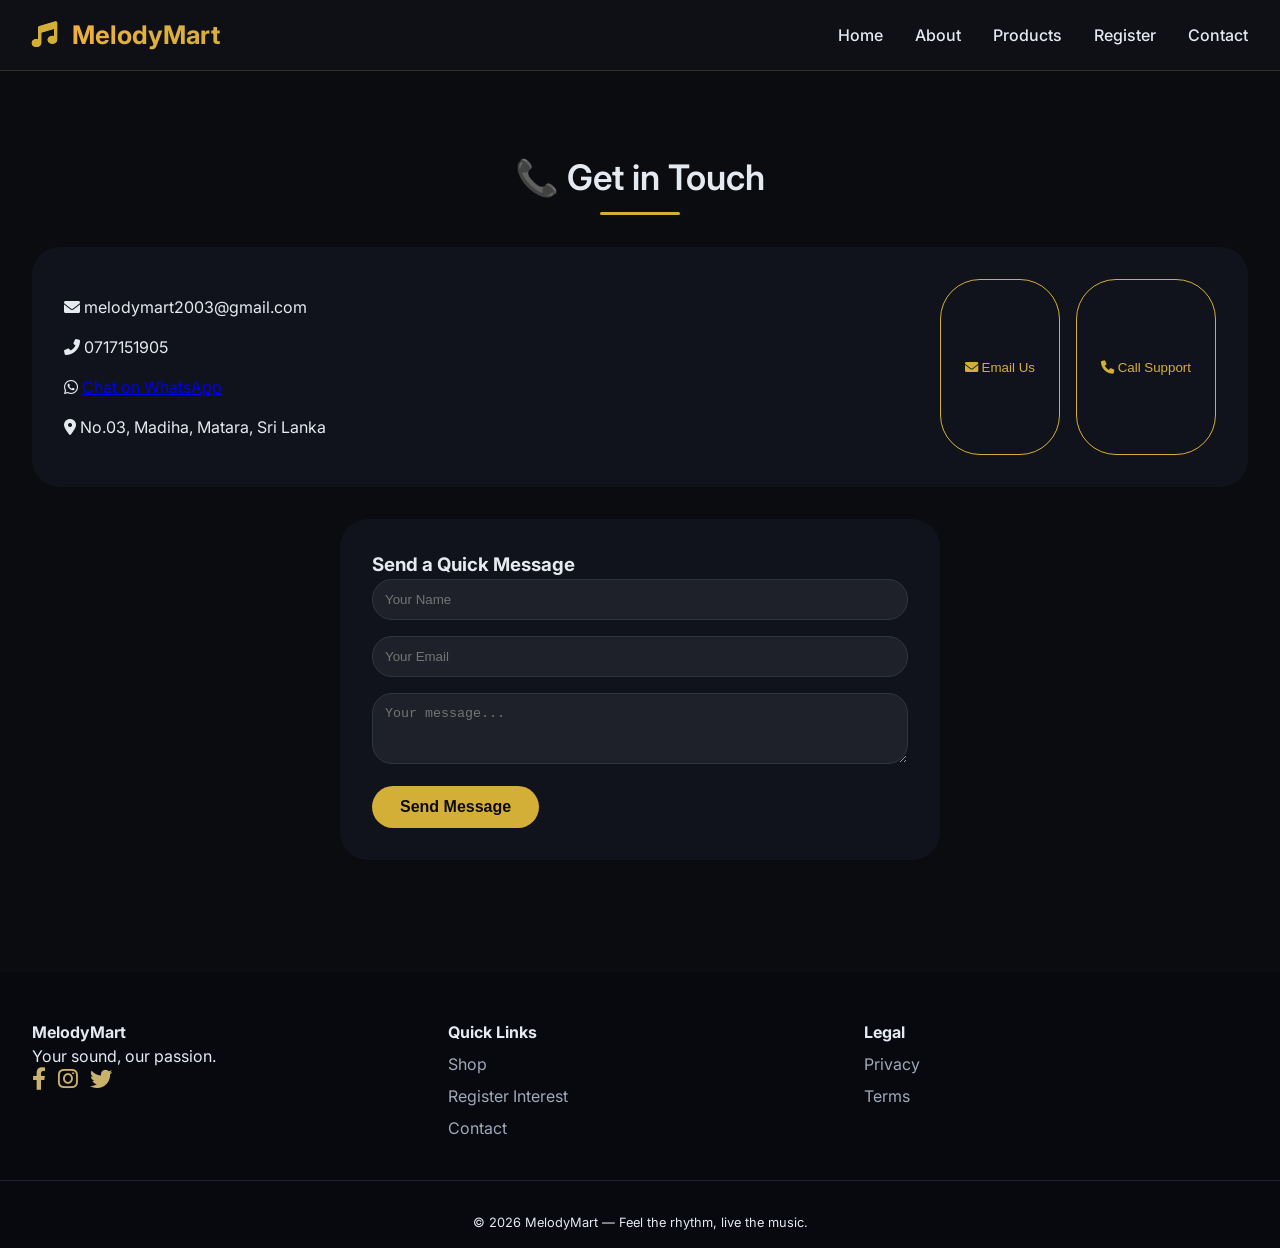
<file: contact.html>
<!DOCTYPE html>
<html lang="en">
<head>
  <meta charset="UTF-8">
  <meta name="viewport" content="width=device-width, initial-scale=1.0">
  <title>MelodyMart | Contact Us</title>
  <link href="https://fonts.googleapis.com/css2?family=Inter:opsz,wght@14..32,300;400;500;600;700&display=swap" rel="stylesheet">
  <link rel="stylesheet" href="https://cdnjs.cloudflare.com/ajax/libs/font-awesome/6.0.0-beta3/css/all.min.css">
  <link rel="stylesheet" href="style.css">
  <!-- Google tag (gtag.js) -->
<script async src="https://www.googletagmanager.com/gtag/js?id=G-DK54T7PQ12"></script>
<script>
  window.dataLayer = window.dataLayer || [];
  function gtag(){dataLayer.push(arguments);}
  gtag('js', new Date());
  gtag('config', 'G-DK54T7PQ12');
</script>
</head>
<body>
    <!-- Meta Pixel Code -->
<script>
  !function(f,b,e,v,n,t,s)
  {if(f.fbq)return;n=f.fbq=function(){n.callMethod?
  n.callMethod.apply(n,arguments):n.queue.push(arguments)};
  if(!f._fbq)f._fbq=n;n.push=n;n.loaded=!0;n.version='2.0';
  n.queue=[];t=b.createElement(e);t.async=!0;
  t.src=v;s=b.getElementsByTagName(e)[0];
  s.parentNode.insertBefore(t,s)}(window, document,'script',
  'https://connect.facebook.net/en_US/fbevents.js');
  fbq('init', '172363682597537');
  fbq('track', 'PageView');
</script>
<noscript>
  <img height="1" width="1" style="display:none"
       src="https://www.facebook.com/tr?id=172363682597537&ev=PageView&noscript=1"/>
</noscript>
<!-- End Meta Pixel Code -->
  <nav class="navbar">
    <div class="container nav-container">
      <div class="logo"><i class="fas fa-music"></i> MelodyMart</div>
      <ul class="nav-links">
        <li><a href="index.html">Home</a></li>
        <li><a href="about.html">About</a></li>
        <li><a href="products.html">Products</a></li>
        <li><a href="register.html">Register</a></li>
        <li><a href="contact.html">Contact</a></li>
      </ul>
      <div class="menu-toggle"><i class="fas fa-bars"></i></div>
    </div>
  </nav>

  <section class="contact-page">
    <div class="container">
      <h2 class="section-title">📞 Get in Touch</h2>
      <div class="contact-grid">
        <div class="contact-info">
          <p><i class="fas fa-envelope"></i> melodymart2003@gmail.com</p>
          <p><i class="fas fa-phone-alt"></i> 0717151905</p>
          <p><i class="fab fa-whatsapp"></i> <a href="https://wa.me/0717151905" target="_blank">Chat on WhatsApp</a></p>
          <p><i class="fas fa-map-marker-alt"></i> No.03, Madiha, Matara, Sri Lanka</p>
        </div>
        <div class="contact-buttons">
          <button class="contact-btn" id="quickEmailBtn"><i class="fas fa-envelope"></i> Email Us</button>
          <button class="contact-btn" id="callBtn"><i class="fas fa-phone"></i> Call Support</button>
        </div>
      </div>
      <div class="contact-form-mini">
        <h3>Send a Quick Message</h3>
        <form id="quickContactForm">
          <input type="text" placeholder="Your Name" id="contactName">
          <input type="email" placeholder="Your Email" id="contactEmail">
          <textarea rows="3" placeholder="Your message..."></textarea>
          <button type="submit" class="btn btn-primary">Send Message</button>
        </form>
      </div>
    </div>
  </section>

  <footer class="footer">
    <div class="container footer-inner">
      <div class="footer-col"><h4>MelodyMart</h4><p>Your sound, our passion.</p><div class="social-icons"><i class="fab fa-facebook-f"></i><i class="fab fa-instagram"></i><i class="fab fa-twitter"></i></div></div>
      <div class="footer-col"><h4>Quick Links</h4><a href="products.html">Shop</a><a href="register.html">Register Interest</a><a href="contact.html">Contact</a></div>
      <div class="footer-col"><h4>Legal</h4><a href="#">Privacy</a><a href="#">Terms</a></div>
    </div>
    <div class="footer-bottom">© 2026 MelodyMart — Feel the rhythm, live the music.</div>
  </footer>

  <script src="script.js"></script>
</body>
</html>
</file>
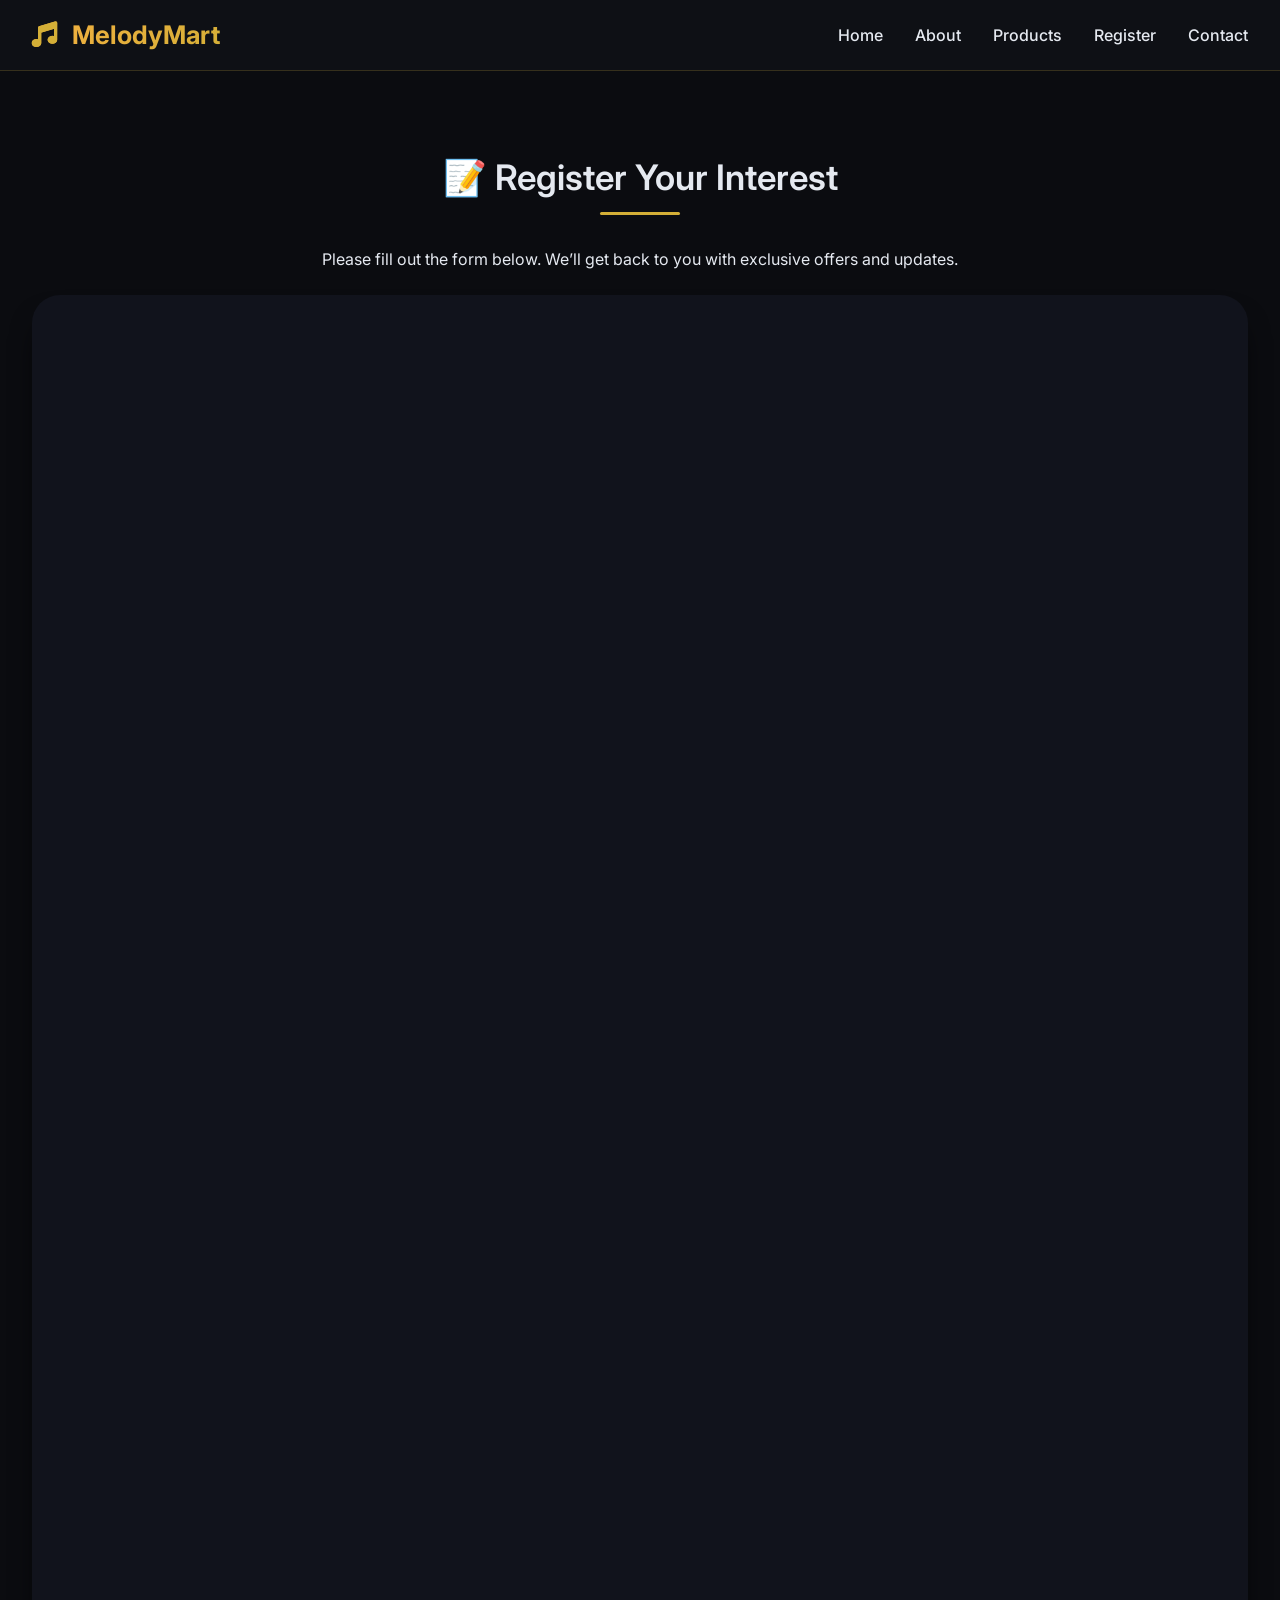
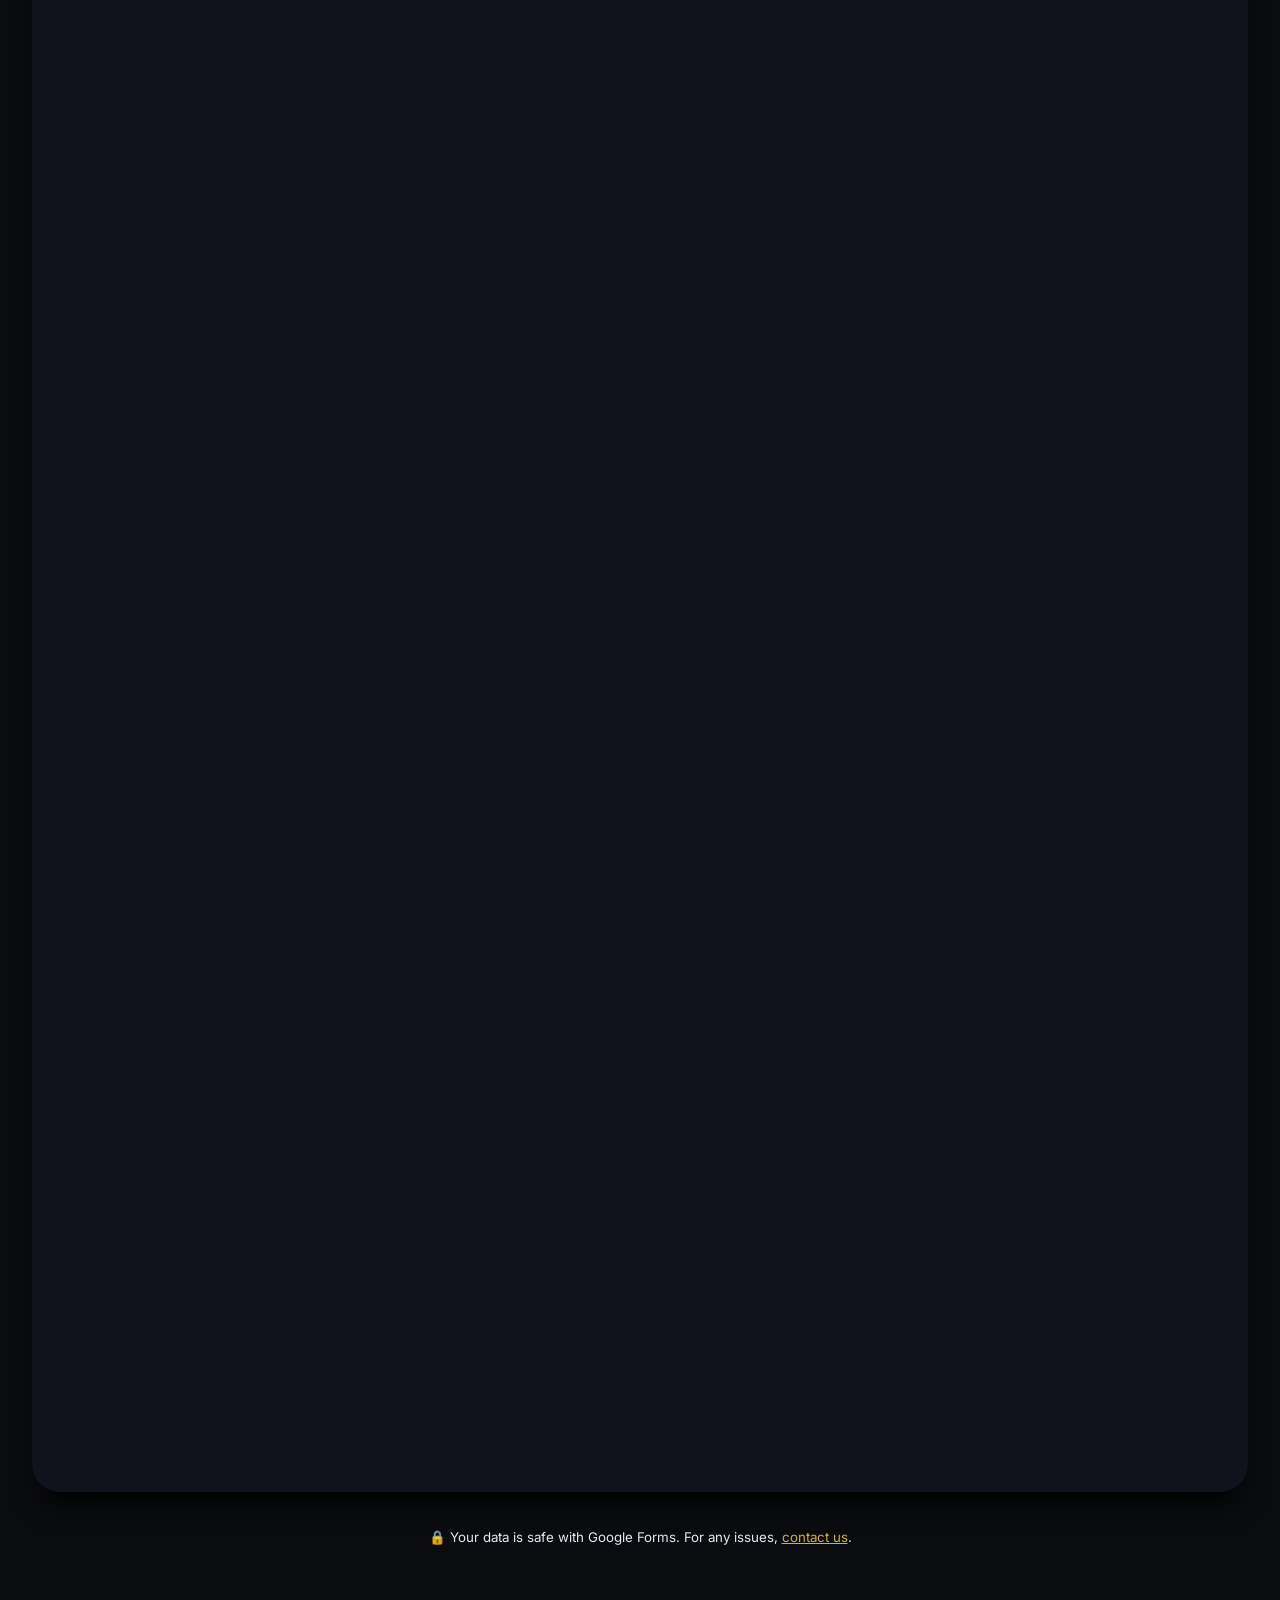
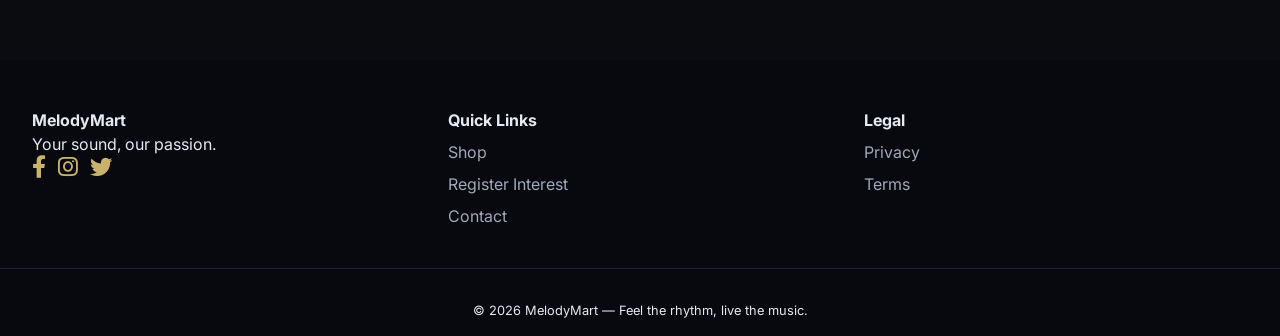
<file: register.html>
<!DOCTYPE html>
<html lang="en">
<head>
  <meta charset="UTF-8">
  <meta name="viewport" content="width=device-width, initial-scale=1.0">
  <title>MelodyMart | Register Interest</title>
  <link href="https://fonts.googleapis.com/css2?family=Inter:opsz,wght@14..32,300;400;500;600;700&display=swap" rel="stylesheet">
  <link rel="stylesheet" href="https://cdnjs.cloudflare.com/ajax/libs/font-awesome/6.0.0-beta3/css/all.min.css">
  <link rel="stylesheet" href="style.css">
  <style>
    /* Additional style for the Google Form iframe */
    .google-form-container {
      position: relative;
      overflow: hidden;
      width: 100%;
      border-radius: 28px;
      background: #11131C;
      padding: 1rem;
      box-shadow: 0 20px 30px -10px black;
    }
    .google-form-container iframe {
      width: 100%;
      min-height: 800px;
      border: none;
      border-radius: 20px;
    }
    @media (max-width: 768px) {
      .google-form-container iframe {
        min-height: 900px;
      }
    }
  </style>
  <!-- Google tag (gtag.js) -->
<script async src="https://www.googletagmanager.com/gtag/js?id=G-DK54T7PQ12"></script>
<script>
  window.dataLayer = window.dataLayer || [];
  function gtag(){dataLayer.push(arguments);}
  gtag('js', new Date());
  gtag('config', 'G-DK54T7PQ12');
</script>
</head>
<body>
    <!-- Meta Pixel Code -->
<script>
  !function(f,b,e,v,n,t,s)
  {if(f.fbq)return;n=f.fbq=function(){n.callMethod?
  n.callMethod.apply(n,arguments):n.queue.push(arguments)};
  if(!f._fbq)f._fbq=n;n.push=n;n.loaded=!0;n.version='2.0';
  n.queue=[];t=b.createElement(e);t.async=!0;
  t.src=v;s=b.getElementsByTagName(e)[0];
  s.parentNode.insertBefore(t,s)}(window, document,'script',
  'https://connect.facebook.net/en_US/fbevents.js');
  fbq('init', '172363682597537');
  fbq('track', 'PageView');
</script>
<noscript>
  <img height="1" width="1" style="display:none"
       src="https://www.facebook.com/tr?id=172363682597537&ev=PageView&noscript=1"/>
</noscript>
<!-- End Meta Pixel Code -->
  <nav class="navbar">
    <div class="container nav-container">
      <div class="logo"><i class="fas fa-music"></i> MelodyMart</div>
      <ul class="nav-links">
        <li><a href="index.html">Home</a></li>
        <li><a href="about.html">About</a></li>
        <li><a href="products.html">Products</a></li>
        <li><a href="register.html">Register</a></li>
        <li><a href="contact.html">Contact</a></li>
      </ul>
      <div class="menu-toggle"><i class="fas fa-bars"></i></div>
    </div>
  </nav>

  <section class="lead-section">
    <div class="container">
      <h2 class="section-title">📝 Register Your Interest</h2>
      <p class="form-note" style="text-align: center; margin-bottom: 1.5rem;">
        Please fill out the form below. We’ll get back to you with exclusive offers and updates.
      </p>
      <div class="google-form-container">
        <!-- 
          🔁 REPLACE the src URL with YOUR Google Form embed link.
          How to get it: 
          1. Open your Google Form.
          2. Click "Send" → "Embed" tab.
          3. Copy the entire <iframe> src="..." and paste it below.
        -->
        <iframe title="Google Form" src="https://docs.google.com/forms/d/e/1FAIpQLSczgNnSuDUyE1dwr7FlI7rTvNwrhMyN49JjaRX7D3xnfSAmHA/viewform?embedded=true" width="640" height="2759" >Loading…</iframe>
        
      </div>
      <div class="analytics-note" style="text-align: center; margin-top: 2rem;">
        <small>🔒 Your data is safe with Google Forms. For any issues, <a href="contact.html" style="color: #D4AF37;">contact us</a>.</small>
      </div>
    </div>
  </section>

  <footer class="footer">
    <div class="container footer-inner">
      <div class="footer-col"><h4>MelodyMart</h4><p>Your sound, our passion.</p><div class="social-icons"><i class="fab fa-facebook-f"></i><i class="fab fa-instagram"></i><i class="fab fa-twitter"></i></div></div>
      <div class="footer-col"><h4>Quick Links</h4><a href="products.html">Shop</a><a href="register.html">Register Interest</a><a href="contact.html">Contact</a></div>
      <div class="footer-col"><h4>Legal</h4><a href="#">Privacy</a><a href="#">Terms</a></div>
    </div>
    <div class="footer-bottom">© 2026 MelodyMart — Feel the rhythm, live the music.</div>
  </footer>

  <script src="script.js"></script>
  <script>
    // Optional: remove any reference to the old form's success message
    // The global script.js will not find #leadForm, so no errors occur.
    // If you want to track Google Form submissions in your analytics,
    // you would need to set up a webhook or use Google Apps Script.
    console.log("Google Form embedded. Lead tracking is now handled by Google Forms.");
  </script>
</body>
</html>
</file>
<file: style.css>
/* style.css - MelodyMart Premium Dark Theme */
* {
  margin: 0;
  padding: 0;
  box-sizing: border-box;
}

body {
  font-family: 'Inter', sans-serif;
  background-color: #0B0C10;
  color: #E5E9F0;
  scroll-behavior: smooth;
  line-height: 1.5;
}

.container {
  max-width: 1280px;
  margin: 0 auto;
  padding: 0 32px;
}

/* Navbar */
.navbar {
  position: sticky;
  top: 0;
  background: rgba(15, 17, 23, 0.95);
  backdrop-filter: blur(16px);
  z-index: 1000;
  padding: 1rem 0;
  border-bottom: 1px solid rgba(212, 175, 55, 0.2);
}

.nav-container {
  display: flex;
  justify-content: space-between;
  align-items: center;
}

.logo {
  font-size: 1.6rem;
  font-weight: 700;
  background: linear-gradient(135deg, #F5B041, #D4AF37);
  -webkit-background-clip: text;
  background-clip: text;
  color: transparent;
}

.logo i {
  color: #D4AF37;
  margin-right: 8px;
}

.nav-links {
  display: flex;
  gap: 2rem;
  list-style: none;
}

.nav-links a {
  text-decoration: none;
  color: #E5E9F0;
  font-weight: 500;
  transition: 0.3s;
}

.nav-links a:hover {
  color: #D4AF37;
}

.menu-toggle {
  display: none;
  font-size: 1.6rem;
  cursor: pointer;
}

/* Hero */
.hero {
  position: relative;
  min-height: 85vh;
  background: linear-gradient(rgba(0,0,0,0.7), rgba(0,0,0,0.7)), url('https://images.pexels.com/photos/164829/pexels-photo-164829.jpeg?auto=compress&cs=tinysrgb&w=1600');
  background-size: cover;
  background-position: center 30%;
  display: flex;
  align-items: center;
  text-align: center;
}

.hero-overlay {
  position: absolute;
  top: 0;
  left: 0;
  width: 100%;
  height: 100%;
  background: radial-gradient(circle, rgba(0,0,0,0.4) 0%, #0B0C10 100%);
}

.hero-content {
  position: relative;
  z-index: 2;
}

.hero-badge {
  display: inline-block;
  background: #D4AF37;
  color: #0B0C10;
  padding: 0.3rem 1rem;
  border-radius: 40px;
  font-weight: 600;
  margin-bottom: 1.2rem;
}

.hero h1 {
  font-size: 3.3rem;
  font-weight: 700;
  margin-bottom: 1rem;
  background: linear-gradient(135deg, #FFF, #D4AF37);
  -webkit-background-clip: text;
  background-clip: text;
  color: transparent;
}

.hero p {
  font-size: 1.2rem;
  max-width: 650px;
  margin: 0 auto 2rem;
  color: #CFD8E6;
}

.btn {
  padding: 12px 28px;
  border-radius: 40px;
  font-weight: 600;
  cursor: pointer;
  transition: all 0.2s ease;
  border: none;
  font-size: 1rem;
  display: inline-flex;
  align-items: center;
  gap: 8px;
  text-decoration: none;
}

.btn-primary {
  background: #D4AF37;
  color: #0B0C10;
}

.btn-primary:hover {
  background: #E6C45E;
  transform: translateY(-2px);
  box-shadow: 0 8px 20px rgba(212, 175, 55, 0.3);
}

.btn-outline {
  background: transparent;
  border: 2px solid #D4AF37;
  color: #D4AF37;
}

.btn-outline:hover {
  background: #D4AF37;
  color: #0B0C10;
}

.hero-buttons {
  display: flex;
  gap: 1.2rem;
  justify-content: center;
  flex-wrap: wrap;
}

/* Sections */
section {
  padding: 80px 0;
}

.section-title {
  font-size: 2.2rem;
  margin-bottom: 2rem;
  text-align: center;
  font-weight: 600;
  position: relative;
}

.section-title:after {
  content: '';
  display: block;
  width: 80px;
  height: 3px;
  background: #D4AF37;
  margin: 0.5rem auto 0;
  border-radius: 3px;
}

/* About page */
.about-page .about-grid, .about-grid {
  display: flex;
  gap: 3rem;
  align-items: center;
  flex-wrap: wrap;
  margin-bottom: 4rem;
}

.about-text {
  flex: 1;
}

.about-text p {
  margin: 1rem 0;
  display: flex;
  align-items: center;
  gap: 10px;
}

.about-img {
  flex: 1;
}

.about-img img {
  width: 100%;
  border-radius: 24px;
  box-shadow: 0 20px 35px -10px rgba(0,0,0,0.5);
}

.values {
  text-align: center;
  margin-top: 3rem;
}

.value-cards {
  display: flex;
  gap: 2rem;
  justify-content: center;
  flex-wrap: wrap;
  margin-top: 2rem;
}

.value-card {
  background: #11131C;
  padding: 2rem;
  border-radius: 28px;
  width: 250px;
  border: 1px solid rgba(212, 175, 55, 0.2);
}

.value-card i {
  font-size: 2.5rem;
  color: #D4AF37;
  margin-bottom: 1rem;
}

/* Product cards */
.featured-grid, .products-grid, .recommended-grid {
  display: grid;
  grid-template-columns: repeat(auto-fill, minmax(270px, 1fr));
  gap: 2rem;
  margin-top: 1rem;
}

.product-card {
  background: #11131C;
  border-radius: 28px;
  overflow: hidden;
  transition: transform 0.25s, box-shadow 0.25s;
  border: 1px solid rgba(212, 175, 55, 0.15);
}

.product-card:hover {
  transform: translateY(-8px);
  box-shadow: 0 24px 36px -12px black;
  border-color: rgba(212, 175, 55, 0.5);
}

.product-img {
  height: 220px;
  overflow: hidden;
}

.product-img img {
  width: 100%;
  height: 100%;
  object-fit: cover;
  transition: transform 0.4s;
}

.product-card:hover .product-img img {
  transform: scale(1.05);
}

.product-info {
  padding: 1.2rem 1.2rem 1.5rem;
}

.product-name {
  font-size: 1.3rem;
  font-weight: 700;
}

.category-badge {
  font-size: 0.75rem;
  background: #252a3a;
  display: inline-block;
  padding: 4px 12px;
  border-radius: 30px;
  margin: 8px 0;
}

.price {
  font-size: 1.4rem;
  font-weight: bold;
  color: #D4AF37;
}

.stars {
  color: #F5B041;
  letter-spacing: 2px;
  margin: 5px 0;
}

.desc {
  font-size: 0.85rem;
  color: #A0A8BA;
  margin: 10px 0;
}

.card-buttons {
  display: flex;
  gap: 12px;
  margin-top: 12px;
}

.card-buttons button {
  background: rgba(212, 175, 55, 0.1);
  border: none;
  padding: 8px 0;
  border-radius: 40px;
  flex: 1;
  cursor: pointer;
  font-weight: 500;
  transition: 0.2s;
  color: #E5E9F0;
  border: 1px solid rgba(212, 175, 55, 0.3);
}

.card-buttons button:hover {
  background: #D4AF37;
  color: #0B0C10;
}

/* Filters & search */
.category-filters {
  display: flex;
  flex-wrap: wrap;
  justify-content: center;
  gap: 12px;
  margin-bottom: 28px;
}

.filter-btn {
  background: #1E212A;
  border: none;
  padding: 8px 20px;
  border-radius: 40px;
  color: #E5E9F0;
  cursor: pointer;
  font-weight: 500;
}

.filter-btn.active, .filter-btn:hover {
  background: #D4AF37;
  color: #0B0C10;
}

.search-wrapper {
  position: relative;
  max-width: 500px;
  margin: 0 auto 40px;
}

.search-input {
  width: 100%;
  padding: 14px 50px 14px 20px;
  background: #1A1D26;
  border: 1px solid #2C2F3A;
  border-radius: 60px;
  color: white;
  font-size: 1rem;
  outline: none;
}

.search-icon {
  position: absolute;
  right: 20px;
  top: 50%;
  transform: translateY(-50%);
  color: #D4AF37;
}

/* Form */
.form-card {
  background: #11131C;
  padding: 2rem;
  border-radius: 32px;
  max-width: 800px;
  margin: 0 auto;
}

.form-row {
  display: flex;
  gap: 20px;
  flex-wrap: wrap;
}

.form-group {
  flex: 1;
  margin-bottom: 20px;
}

.form-group input, .form-group select, .form-group textarea {
  width: 100%;
  padding: 14px;
  background: #1E212A;
  border: 1px solid #2F3542;
  border-radius: 20px;
  color: white;
  font-family: inherit;
  outline: none;
}

.full-btn {
  width: 100%;
  justify-content: center;
}

.form-message {
  margin-top: 1rem;
  text-align: center;
}

/* Dashboard */
.dashboard-cards {
  display: grid;
  grid-template-columns: repeat(auto-fit, minmax(170px, 1fr));
  gap: 1.2rem;
  margin-bottom: 2rem;
}

.d-card {
  background: #11131C;
  border-radius: 24px;
  padding: 1.5rem 0.5rem;
  text-align: center;
  border: 1px solid #2C2F3A;
}

.d-card i {
  font-size: 2rem;
  color: #D4AF37;
  margin-bottom: 12px;
  display: block;
}

.d-card span {
  font-size: 1.8rem;
  font-weight: 700;
  display: block;
}

.source-stats {
  background: #0C0E14;
  padding: 1rem;
  border-radius: 28px;
  text-align: center;
  font-weight: 500;
}

/* Contact page */
.contact-grid {
  display: flex;
  justify-content: space-between;
  background: #11131C;
  padding: 2rem;
  border-radius: 28px;
  flex-wrap: wrap;
  gap: 2rem;
  margin-bottom: 2rem;
}

.contact-info p {
  margin: 1rem 0;
}

.contact-buttons {
  display: flex;
  gap: 1rem;
}

.contact-btn {
  background: transparent;
  border: 1px solid #D4AF37;
  padding: 12px 24px;
  border-radius: 40px;
  color: #D4AF37;
  cursor: pointer;
  transition: 0.2s;
}

.contact-btn:hover {
  background: #D4AF37;
  color: black;
}

.contact-form-mini {
  background: #11131C;
  padding: 2rem;
  border-radius: 28px;
  max-width: 600px;
  margin: 0 auto;
}

.contact-form-mini input, .contact-form-mini textarea {
  width: 100%;
  padding: 12px;
  margin-bottom: 1rem;
  background: #1E212A;
  border: 1px solid #2F3542;
  border-radius: 20px;
  color: white;
}

/* Footer */
.footer {
  background: #07090E;
  padding: 3rem 0 1rem;
  margin-top: 2rem;
}

.footer-inner {
  display: grid;
  grid-template-columns: repeat(auto-fit, minmax(180px, 1fr));
  gap: 2rem;
}

.footer-col a {
  display: block;
  color: #A0A8BA;
  text-decoration: none;
  margin: 8px 0;
}

.footer-col a:hover {
  color: #D4AF37;
}

.social-icons i {
  font-size: 1.4rem;
  margin-right: 12px;
  cursor: pointer;
  color: #C9B26B;
}

.footer-bottom {
  text-align: center;
  padding-top: 2rem;
  border-top: 1px solid #20222e;
  margin-top: 2rem;
  font-size: 0.8rem;
}

/* Responsive */
@media (max-width: 880px) {
  .nav-links {
    display: none;
    flex-direction: column;
    position: absolute;
    top: 70px;
    left: 0;
    background: #0F1117;
    width: 100%;
    padding: 2rem;
    gap: 1.5rem;
    text-align: center;
  }
  .nav-links.show {
    display: flex;
  }
  .menu-toggle {
    display: block;
  }
  .hero h1 {
    font-size: 2.2rem;
  }
  .section-title {
    font-size: 1.8rem;
  }
}
</file>
